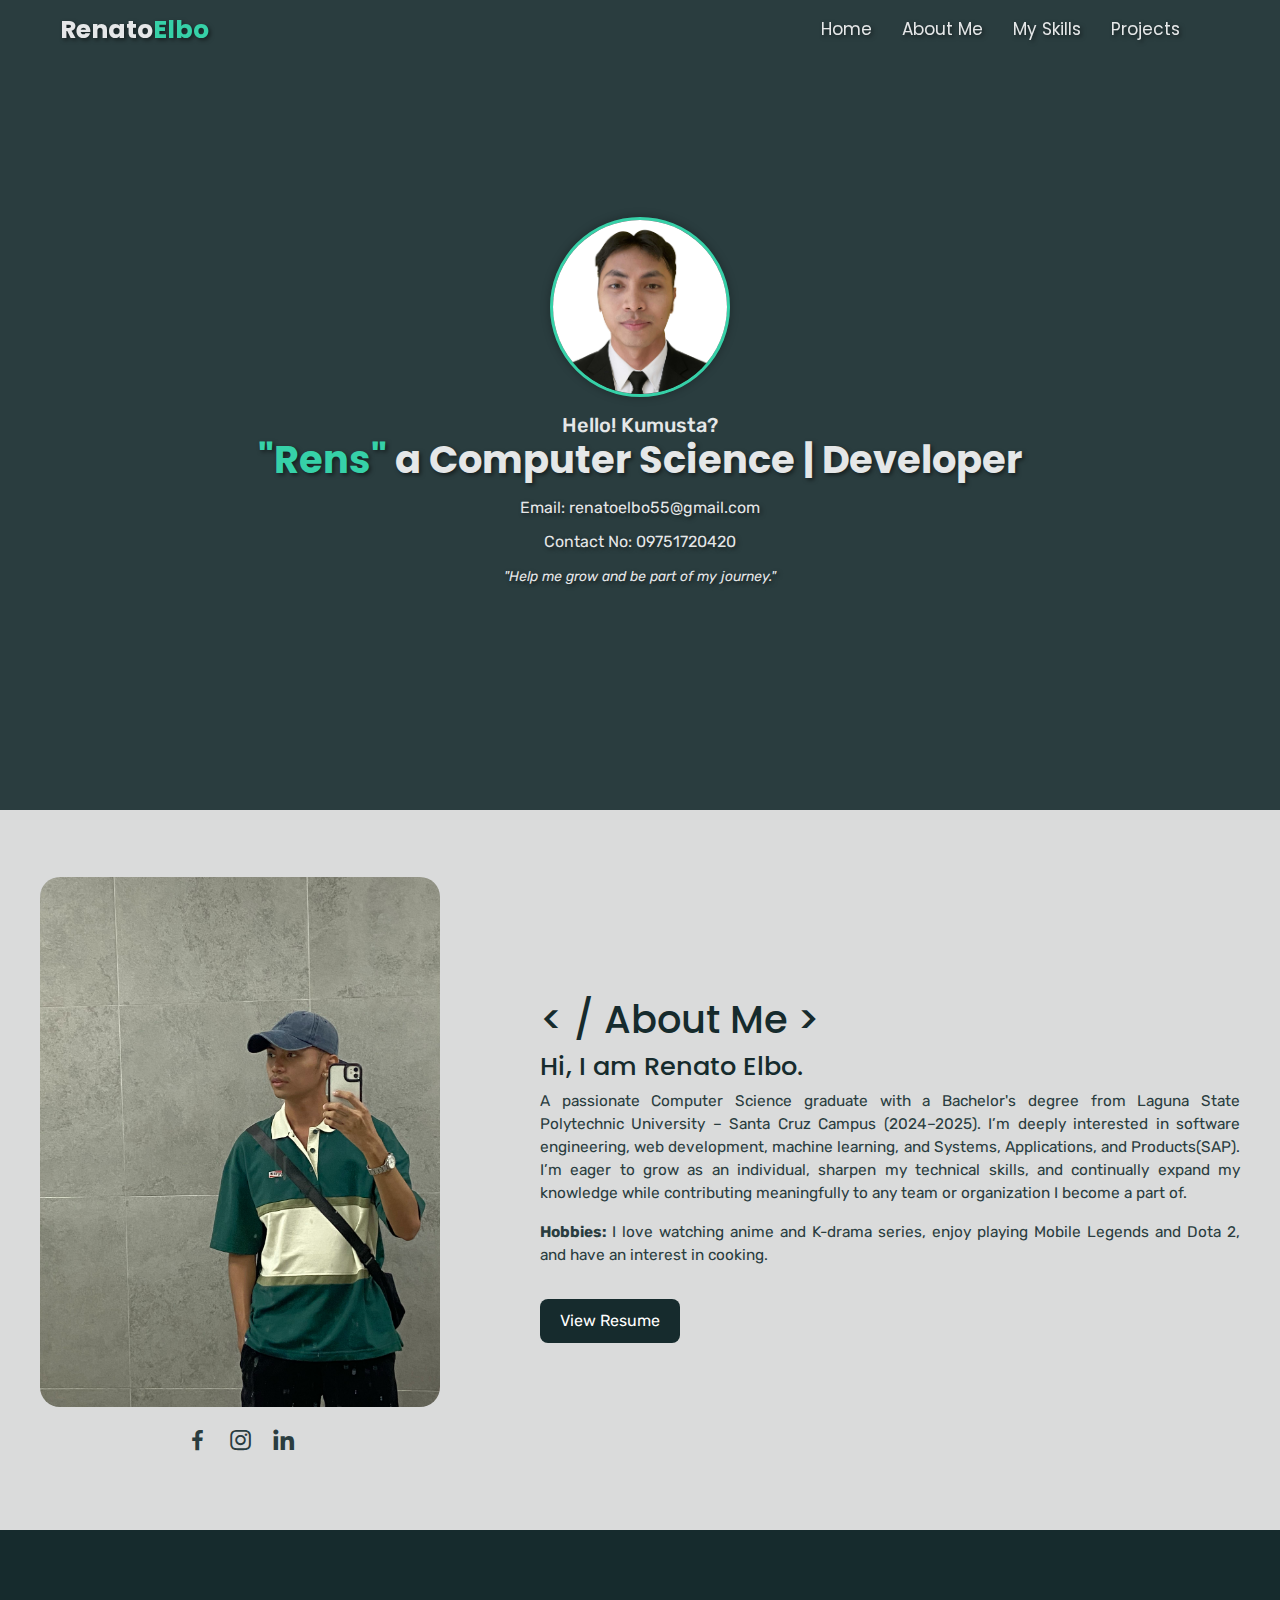
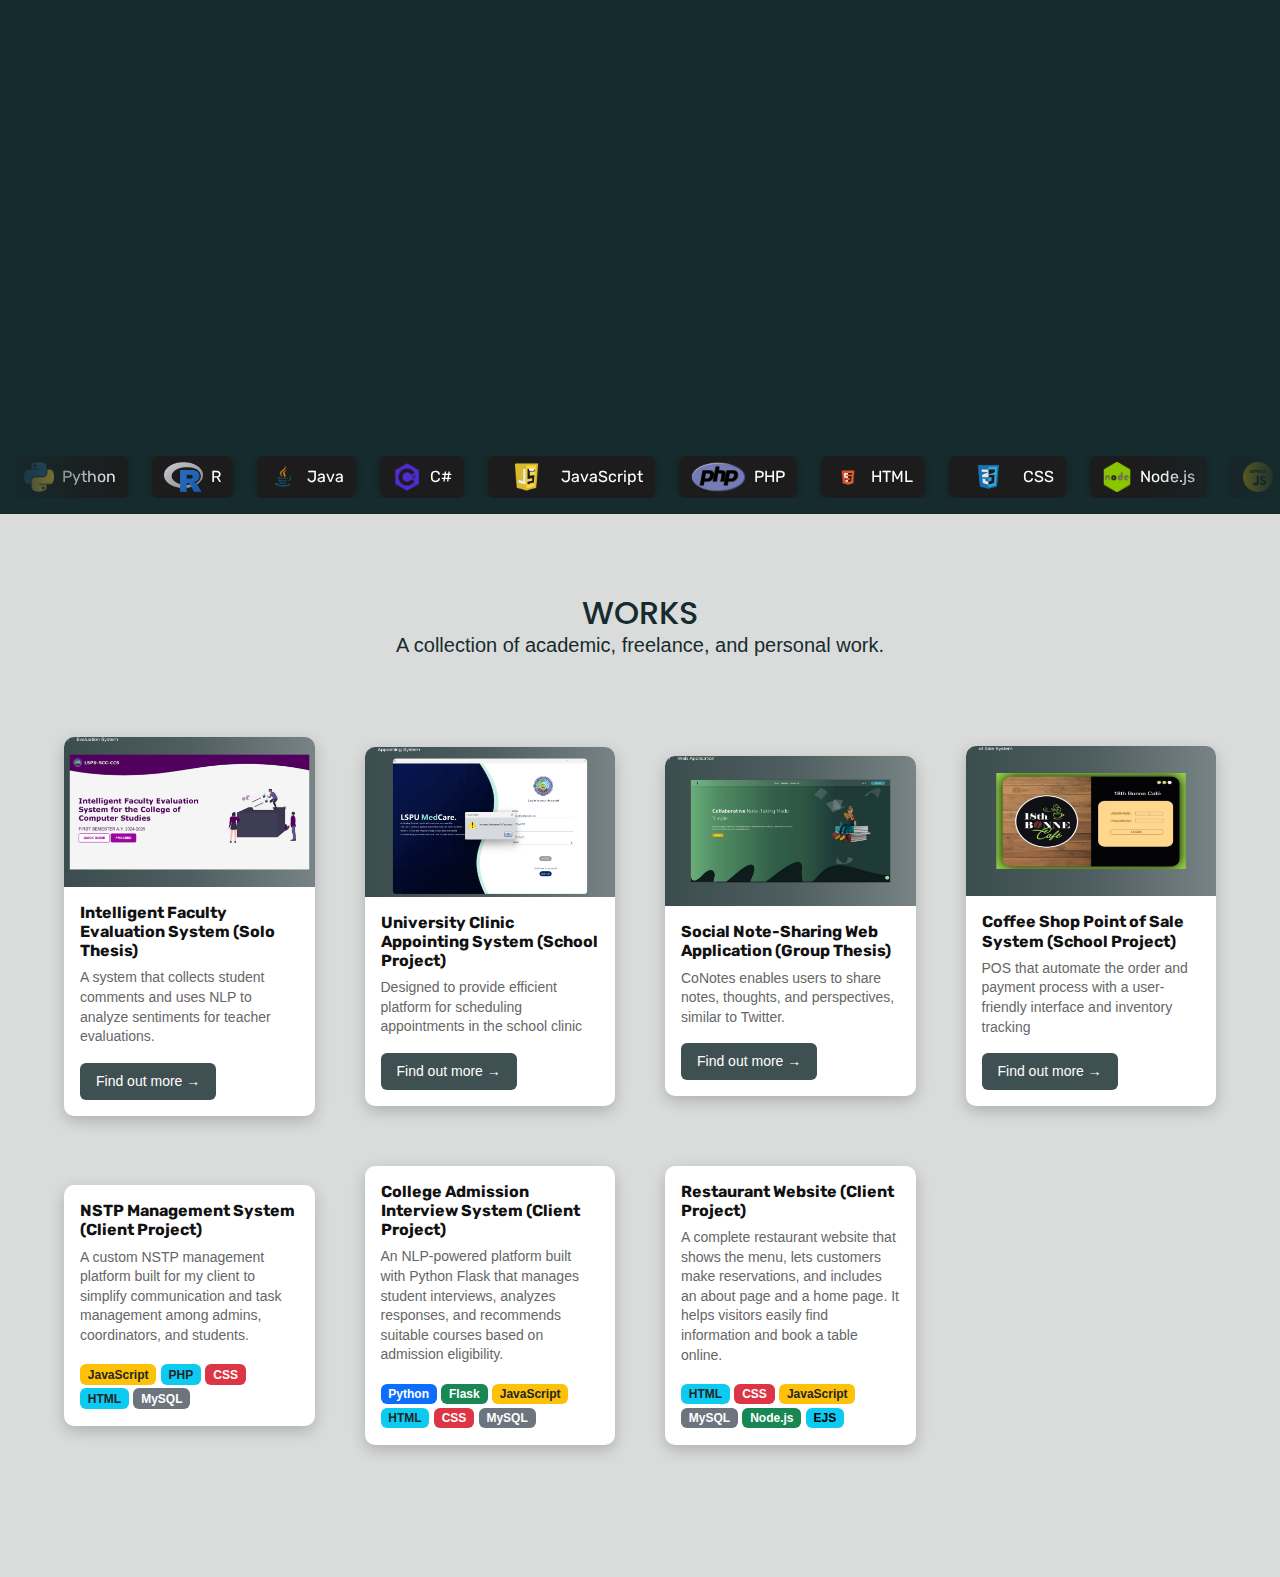
<file: index.html>
<!DOCTYPE html>
<html lang="en">
<head>
    <meta charset="UTF-8">
    <meta name="viewport" content="width=device-width, initial-scale=1.0">
    <link href='https://unpkg.com/boxicons@2.1.4/css/boxicons.min.css' rel='stylesheet'>
    <link href="https://cdn.jsdelivr.net/npm/bootstrap@5.3.3/dist/css/bootstrap.min.css" rel="stylesheet">
    <title>RensUniverse</title>
    <link rel="stylesheet" href="styles.css">
    <link rel="icon" href="images/mini-logo.png">
</head>
<body> 
    <header>
        <div class="logo"><a href="" style="text-decoration: none;">Renato<span>Elbo</span></a></div>
        <div class="nav">
            <a href="#title">Home</a>
            <a href="#about">About Me</a>
            <a href="#faqs">My Skills</a>
            <a href="#feature">Projects</a>
        </div>
        <div id="menu"><i class='bx bx-menu'></i></div>
    </header>

    <main>
        <div class="title" id="title">
            <img src="images/2x2-me.jpg" alt="Profile Picture" class="profile-pic">
            <h5>Hello! Kumusta?</h5>
            <h2><span>"Rens"</span> a Computer Science | Developer</h2>
            <p class="cont">Email: renatoelbo55@gmail.com</p>
            <p class="cont">Contact No: 09751720420</p>
            <p><i><small>"Help me grow and be part of my journey."</small></i></p>
        </div>
        <div id="about">
            <div class="content-about">
                <div class="about-right">
                    <img src="images/dasdasda.jpg" alt="">
                    <div class="icons">
                        <a target="_blank" href="https://www.facebook.com/toledo414"><i class='bx bxl-facebook'></i></a>
                        <a target="_blank" href="https://www.instagram.com/renscxz_/"><i class='bx bxl-instagram'></i></a>
                        <a target="_blank" href="https://www.linkedin.com/in/elbo-renato-8b63a8337/"><i class='bx bxl-linkedin'></i></a>
                    </div>
                </div>

                <div class="about-left">
                    <h3> < / About Me > </h3>
                    <h4>Hi, I am Renato Elbo.</h4>
                    <p>
                        A passionate Computer Science graduate with a Bachelor's degree from Laguna State Polytechnic University – Santa Cruz Campus (2024–2025). I’m deeply interested in software engineering, web development, machine learning, and Systems, Applications, and Products(SAP). I’m eager to grow as an individual, sharpen my technical skills, and continually expand my knowledge while contributing meaningfully to any team or organization I become a part of.
                    </p>
                    <p><strong>Hobbies:</strong> I love watching anime and K-drama series, enjoy playing Mobile Legends and Dota 2, and have an interest in cooking.</p>
                    <a href="cvme.pdf" target="_blank" class="resume-btn">View Resume</a>
                </div>
            </div>
        </div>
        
        <div id="faqs">
            <div class="left-faqs">
                <div class="faqs-text">
                    <h3>Key Areas <br>of Knowledge</h3>
                    <p>These are the skills and tools I have knowledge of or experience working with.</p>
                </div>
            </div>
            <div class="right-faqs">
                <h4>Technical Skills</h4>
                <p>Full-stack Development, QA Testing, Project Management, SAP Support</p>

                <h4>Programming Languages</h4>
                <div class="mb-3">
                <span class="badge text-bg-primary fs-6">Python</span>
                <span class="badge text-bg-success fs-6">R</span>
                <span class="badge text-bg-secondary fs-6">Java</span>
                <span class="badge text-bg-danger fs-6">C#</span>
                <span class="badge text-bg-warning text-dark fs-6">JavaScript</span>
                <span class="badge text-bg-info text-dark fs-6">PHP</span>
                </div>

                <h4>Markup & Styling</h4>
                <div class="mb-3">
                <span class="badge text-bg-info text-dark fs-6">HTML</span>
                <span class="badge text-bg-info text-bg-danger fs-6">CSS</span>
                </div>

                <h4>Frameworks & Libraries</h4>
                <div class="mb-3">
                <span class="badge text-bg-success fs-6">Node.js</span>
                <span class="badge text-bg-warning fs-6">Express.js</span>
                <span class="badge text-bg-info text-dark fs-6">React</span>
                </div>

                <h4>Data & Intelligence Tools</h4>
                <p>Artificial Intelligence, Machine Learning, Data Cleansing, Data Visualization, Statistical Analysis, Manual QA, Business Analysis, Agile Method. 
                </p>

                <h4>Tools & Platforms</h4>
                <p>SQL, Figma, Photoshop, Canva, GoHighLevel,
                    Microsoft Word, Excel, PowerPoint.
                </p>
            </div>
        </div>
         <div class="skill">
            <div class="marquee">
                <div class="marquee__inner">
                    <div class="marquee__group">
                        <div class="skill-icon"><img src="images/python.png" alt="Python"><span>Python</span></div>
                        <div class="skill-icon"><img src="images/R.png" alt="R"><span>R</span></div>
                        <div class="skill-icon"><img src="images/java.png" alt="Java"><span>Java</span></div>
                        <div class="skill-icon"><img src="images/csharp.png" alt="C#"><span>C#</span></div>
                        <div class="skill-icon"><img src="images/javascript.png" alt="JavaScript"><span>JavaScript</span></div>
                        <div class="skill-icon"><img src="images/php.png" alt="PHP"><span>PHP</span></div>
                        <div class="skill-icon"><img src="images/html.png" alt="HTML"><span>HTML</span></div>
                        <div class="skill-icon"><img src="images/css.png" alt="CSS"><span>CSS</span></div>
                        <div class="skill-icon"><img src="images/node.png" alt="Node.js"><span>Node.js</span></div>
                        <div class="skill-icon"><img src="images/ejs.png" alt="Express.js"><span>Express.js</span></div>
                        <div class="skill-icon"><img src="images/react.png" alt="React"><span>React</span></div>
                    </div>

                    <div class="marquee__group">
                        <div class="skill-icon"><img src="images/python.png" alt="Python"><span>Python</span></div>
                        <div class="skill-icon"><img src="images/R.png" alt="R"><span>R</span></div>
                        <div class="skill-icon"><img src="images/java.png" alt="Java"><span>Java</span></div>
                        <div class="skill-icon"><img src="images/csharp.png" alt="C#"><span>C#</span></div>
                        <div class="skill-icon"><img src="images/javascript.png" alt="JavaScript"><span>JavaScript</span></div>
                        <div class="skill-icon"><img src="images/php.png" alt="PHP"><span>PHP</span></div>
                        <div class="skill-icon"><img src="images/html.png" alt="HTML"><span>HTML</span></div>
                        <div class="skill-icon"><img src="images/css.png" alt="CSS"><span>CSS</span></div>
                        <div class="skill-icon"><img src="images/node.png" alt="Node.js"><span>Node.js</span></div>
                        <div class="skill-icon"><img src="images/ejs.png" alt="Express.js"><span>Express.js</span></div>
                        <div class="skill-icon"><img src="images/react.png" alt="React"><span>React</span></div>
                    </div>
                </div>
            </div>
        </div>
        <div id="feature">
            <div class="feature-header">
                <h3>WORKS</h3>
                <h2>A collection of academic, freelance, and personal work.</h2>
            </div>

            <div class="feature-body">
                <div class="grid-container">
                    <div class="info-card">
                        <div class="card-image" style="background-image: url('images/1.png');"></div>
                        <div class="card-content">
                            <h3>Intelligent Faculty Evaluation System (Solo Thesis)</h3>
                            <p>A system that collects student comments and uses NLP to analyze sentiments for teacher evaluations.</p>
                            <a href="work.html?project=1" class="card-btn">Find out more →</a>
                        </div>
                    </div>

                    <div class="info-card">
                        <div class="card-image" style="background-image: url('images/1.1.png');"></div>
                        <div class="card-content">
                        <h3>University Clinic Appointing System (School Project)</h3>
                        <p>Designed to provide efficient platform for scheduling appointments in the school clinic</p>
                        <a href="work.html?project=2" class="card-btn">Find out more →</a>
                        </div>
                    </div>

                    <div class="info-card">
                        <div class="card-image" style="background-image: url('images/3.1.png');"></div>
                        <div class="card-content">
                        <h3>Social Note-Sharing Web Application (Group Thesis)</h3>
                        <p>CoNotes enables users to share notes, thoughts, and perspectives, similar to Twitter.</p>
                        <a href="work.html?project=3" class="card-btn">Find out more →</a>
                        </div>
                    </div>

                    <div class="info-card">
                        <div class="card-image" style="background-image: url('images/2.1.png');"></div>
                        <div class="card-content">
                        <h3>Coffee Shop Point of Sale System (School Project)</h3>
                        <p>POS that automate the order and payment process with a user-friendly interface and inventory tracking</p>
                        <a href="work.html?project=4" class="card-btn">Find out more →</a>
                        </div>
                    </div>
                   <div class="info-card">
                        <div class="card-content">
                            <h3>NSTP Management System (Client Project)</h3>
                            <p>A custom NSTP management platform built for my client to simplify communication and task management among admins, coordinators, and students.</p>
                            <span class="badge text-bg-warning text-dark fs-7">JavaScript</span>
                            <span class="badge text-bg-info text-dark fs-7">PHP</span>
                            <span class="badge text-bg-info text-bg-danger fs-7">CSS</span>
                            <span class="badge text-bg-info text-dark fs-7">HTML</span>
                            <span class="badge text-bg-secondary fs-7">MySQL</span>
                        </div>
                    </div>
                    <div class="info-card">
                        <div class="card-content">
                            <h3>College Admission Interview System (Client Project)</h3>
                            <p>An NLP-powered platform built with Python Flask that manages student interviews, analyzes responses, and recommends suitable courses based on admission eligibility.</p>
                            <span class="badge text-bg-primary fs-7">Python</span>
                            <span class="badge text-bg-success fs-7">Flask</span>
                            <span class="badge text-bg-warning text-dark fs-7">JavaScript</span>
                            <span class="badge text-bg-info text-dark fs-7">HTML</span>
                            <span class="badge text-bg-info text-bg-danger fs-7">CSS</span>
                            <span class="badge text-bg-secondary fs-7">MySQL</span>
                        </div>
                    </div>
                    <div class="info-card">
                        <div class="card-content">
                            <h3>Restaurant Website (Client Project)</h3>
                            <p>A complete restaurant website that shows the menu, lets customers make reservations, and includes an about page and a home page. It helps visitors easily find information and book a table online.</p>
                            <span class="badge text-bg-info text-dark fs-7">HTML</span>
                            <span class="badge text-bg-info text-bg-danger fs-7">CSS</span>
                            <span class="badge text-bg-warning text-dark fs-7">JavaScript</span>
                            <span class="badge text-bg-secondary fs-7">MySQL</span>
                            <span class="badge text-bg-success fs-7">Node.js</span>
                            <span class="badge text-bg-info fs-7">EJS</span>
                        </div>
                    </div>
                </div>
            </div>
        </div>


    </main>

    <script src="scroll.js"></script>
</body>
</html>
</file>
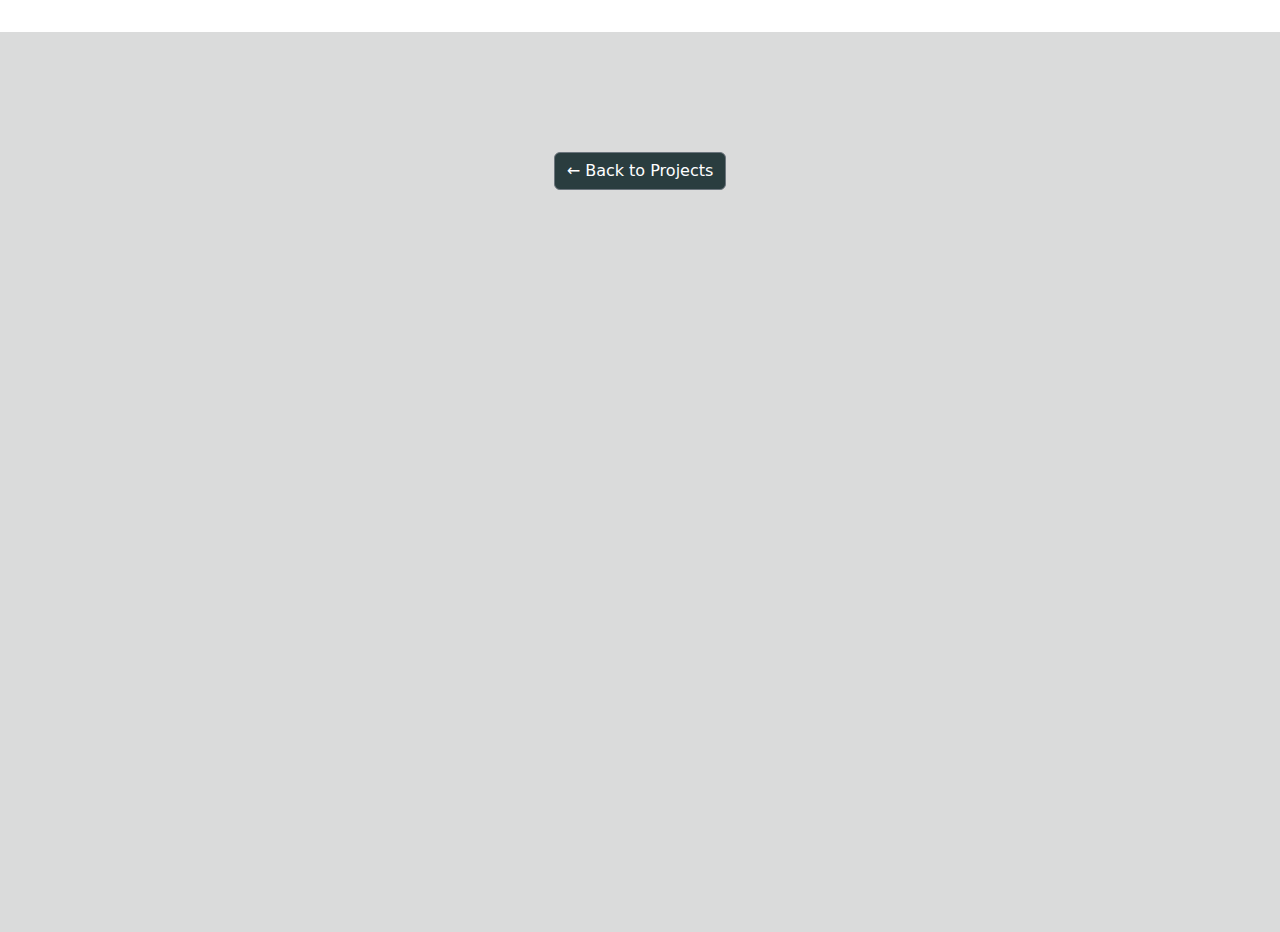
<file: work.html>
<!DOCTYPE html>
<html lang="en">
<head>
    <meta charset="UTF-8">
    <meta name="viewport" content="width=device-width, initial-scale=1.0">
    <link rel="stylesheet" href="style.css">
    <link rel="icon" href="images/mini-logo.png">
    <link href="https://cdn.jsdelivr.net/npm/bootstrap@5.3.0/dist/css/bootstrap.min.css" rel="stylesheet">
    <script src="https://cdn.jsdelivr.net/npm/bootstrap@5.3.0/dist/js/bootstrap.bundle.min.js"></script>
    <title>Projects</title>
</head>
<body>
    <main>
    <div id="feature">
            <div class="feature-header">
                <h3></h3>
            </div>

            <div class="feature-body">
                <div class="img-container" id="img-container">
                  
                </div>
                <h2></h2>
                <div class="pl"></div>
                <a href="index.html#feature" class="btn btn-secondary mt-3">← Back to Projects</a>
            </div>
        </div>
    </main>
    <script src="scroll.js"></script>
</body>
</html>
</file>
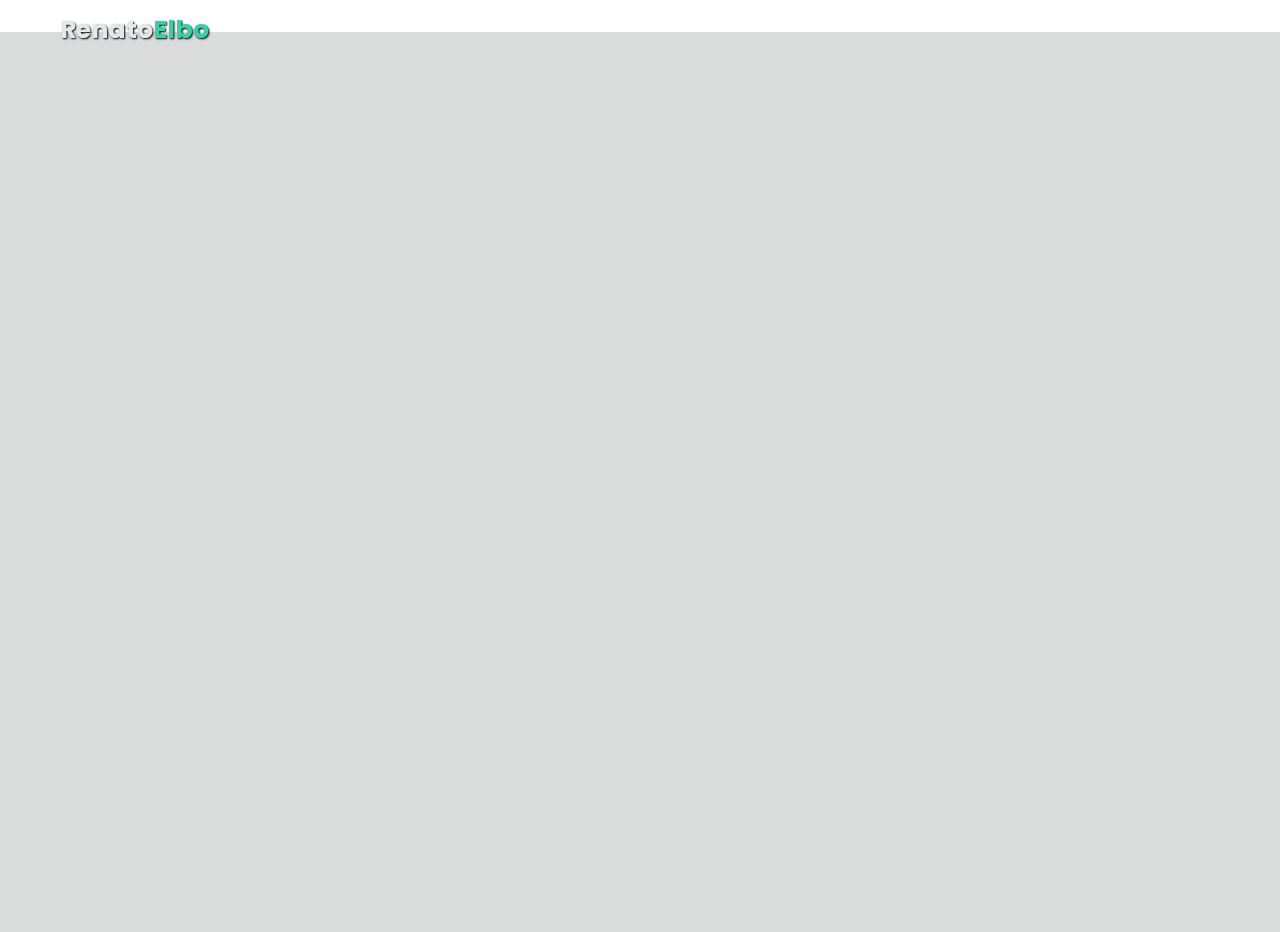
<file: ayit/work.html>
<!DOCTYPE html>
<html lang="en">
<head>
    <meta charset="UTF-8">
    <meta name="viewport" content="width=device-width, initial-scale=1.0">
    <link rel="stylesheet" href="style.css">
    <link rel="icon" href="images/mini-logo.png">
    <link href="https://cdn.jsdelivr.net/npm/bootstrap@5.3.0/dist/css/bootstrap.min.css" rel="stylesheet">
    <script src="https://cdn.jsdelivr.net/npm/bootstrap@5.3.0/dist/js/bootstrap.bundle.min.js"></script>
    <title>Projects</title>
</head>
<body>
    <main>
        <header>
        <div class="logo"><a href="index.html" style="text-decoration: none;">Renato<span>Elbo</span></a></div>
    </header>
    <div id="feature">
            <div class="feature-header">
                <h3></h3>
            </div>

            <div class="feature-body">
                <div class="img-container" id="img-container">
                  
                </div>
                <h2></h2>
                <div class="pl"></div>
            </div>
        </div>
    </main>
    <script src="scroll.js"></script>
</body>
</html>
</file>
<file: styles.css>
@import url('https://fonts.googleapis.com/css2?family=Anton&family=Josefin+Sans:wght@700&family=Kalnia:wght@300;400;500;700&family=Poppins:wght@200;400;500;600;700&family=Rubik:wght@300;400;500;600;700;800&display=swap');

:root{
    --white: #e5e7e8;
    --dark-white: #dadbdb;
    --gray-dark: #2a3d3f;
    --dark: #162b2d;
    --light-gray-dark: #3f5052;
    --logo: #36D1A8;


    /* text-shadow */
    --text-s: 2px 2px 4px rgba(0, 0, 0, 0.5);
    --text-s1: 2px 2px 4px rgba(255, 255, 255, 0.5);

    /* Font Family */
    --f1: 'Anton', sans-serif;
    --f2: 'Josefin Sans', sans-serif;
    --f3: 'Kalnia', serif;
    --f4: 'Poppins', sans-serif;
    --f5: 'Rubik', sans-serif;
}
::-webkit-scrollbar {
    width: .7rem;
  }
  ::-webkit-scrollbar-thumb {
    border-radius: 1rem;
    background: var(--gray-dark);
    transition: all 0.5s ease-in-out;
  }
  ::-webkit-scrollbar-thumb:hover {
    background: var(--dark);
  }
  ::-webkit-scrollbar-track {
    background: transparent;
  }
html{scroll-behavior: smooth;}

body {
    margin: 0;
    padding: 0;
    position: relative;
    box-sizing: border-box;
    height: 100vh;
    width: 100%;
    background: var(--dark-white);
}

@keyframes gradient-animation {
    0% {
        background-position: 0% 50%;
    }
    50% {
        background-position: 100% 50%;
    }
    100% {
        background-position: 0% 50%;
    }
}
@keyframes headerAnimate{
    0% {
        opacity: 0;
    }
    100% {
        opacity: 1;
    }
}
header {
    position: fixed;
    top: 0;
    width: 100%;
    height: 60px;
    z-index: 999;
    animation: headerAnimate 4s ease;
    display: flex;
    align-items: center;
    justify-content: space-between;
}

header #menu{
    position: absolute;
    right: 20px;
    color: var(--white);
    font-size: 3rem;
    cursor: pointer;
    text-shadow: var(--text-s);
    display: none;
}
header .logo a{
    cursor: pointer;
    position: relative;
    color: var(--white);
    text-shadow: var(--text-s);
    padding: 10px 20px 10px 60px; 
    font-size: 25px;
    font-weight: 700;
    font-family: var(--f4);
}
header .logo span{
    color: var(--logo);
}

header .nav {
    display: flex;
    gap: 30px;
    align-items: center;
    padding-right: 100px;
    text-align: center;
}

header .nav a {
    text-decoration: none;
    font-size: 17px;
    font-family: var(--f4);
    color: var(--white);
    text-shadow: var(--text-s);
}
header .nav a:hover{
    color: var(--logo);
}
@media screen and (max-width: 768px) {
    header {
        height: auto;
        flex-direction: column;
        padding: 10px;
        align-items: flex-start;
    }

    header .nav {
        flex-direction: column;
        gap: 10px;
        padding-right: 0;
        display: none; 
    }

    header .logo a{
        padding: 0; 
        top: 15px;
        left: 10px;
    }

    header #menu {
        display: none;
    }

    header .nav.show {
        display: flex;
        align-self: center;
    }
}

/* ======Main======= */
main {
    height: 100vh;
    width: 100%;
    position: relative;
    background-color: var(--gray-dark);
}

main .title {
    height: 90vh;
    width: 100%;
    display: flex;
    flex-direction: column;
    align-items: center;
    justify-content: center;
    text-align: center;
    animation: titleAnimate 4s ease;
}

.profile-pic {
    width: 180px;
    height: 180px;
    border-radius: 50%;
    object-fit: cover;
    margin-bottom: 1rem;
    border: 3px solid var(--logo); 
    box-shadow: 0 0 10px rgba(0, 0, 0, 0.3);
}

main .title h2 {
    margin-top: 0;
    font-family: var(--f4);
    font-size: clamp(1.5rem, 3vw, 4rem);
    font-weight: 700;
    color: var(--white);
    text-shadow: var(--text-s);
}

main .title h2 span {
    color: var(--logo);
}

main .title h5 {
    color: var(--white);
    font-family: var(--f5);
    margin: 0;
    font-size: clamp(14px, 20px, 25px); 
}

main .title p {
    font-family: var(--f5);
    font-size: clamp(14px, 16px, 18px); 
    margin: 5px 0;
    color: var(--white);
    text-shadow: var(--text-s);
    transform: translateY(0); 
}

.cont {
    margin-top: 0.5rem; 
}

@media screen and (max-width: 1068px) {
    main .title h2 {
        margin: 3rem 4vw;
    }

    main .title .cont {
        margin: 0;
    }
}
/* ========About====== */
#about {
    position: relative;
    width: 100%;
    min-height: 80vh;
    background: var(--dark-white);
    display: flex;
    align-items: center;
    justify-content: center;
    padding: 2rem 1rem;
    box-sizing: border-box;
}

#about .content-about {
    display: flex;
    flex-direction: column;
    width: 100%;
    max-width: 1200px;
    gap: 2rem;
    align-items: center;
    justify-content: center;
}

.about-right {
    width: 100%;
    max-width: 400px;
}

.about-right img {
    width: 100%;
    height: auto;
    object-fit: cover;
    border-radius: 20px;
}

#about.animate .about-right {
    animation: aboutAnimate 1s ease forwards;
}

#about.animate .about-left{
    animation: aboutAnimate1 1s ease forwards;
}

.about-left {
    max-width: 700px;
    width: 100%;
    text-align: justify;
    padding: 0 1rem;
}

#about h3, #about h4 {
    text-align: left;
    font-family: var(--f4);
    color: var(--dark);
}

#about h3 {
    font-size: clamp(1.8rem, 3vw, 3rem);
}

#about h4 {
    font-size: clamp(1.2rem, 2vw, 2rem);
}

#about p {
    font-family: var(--f5);
    text-align: justify;
    color: var(--gray-dark);
    font-size: clamp(0.9rem, 1.2vw, 1rem);
}

.resume-btn {
    margin-top: 1rem;
    padding: 10px 20px;
    font-size: 1rem;
    background-color: var(--dark);
    font-family: var(--f5);
    color: white;
    border: none;
    border-radius: 8px;
    cursor: pointer;
    transition: background-color 0.3s ease;
    text-decoration: none; 
    display: inline-block;
    text-align: center;
}
.resume-btn:hover {
    background-color: var(--light-gray-dark);
}

.about-right .icons {
    margin-top: 1rem;
    display: flex;
    justify-content: center;
    gap: 1rem;
}

.about-right .icons a {
    text-decoration: none;
    color: var(--gray-dark); 
    font-size: 1.7rem;
}

.about-right .icons a:hover {
    color: var(--logo);
    text-shadow: var(--text-s);
}

@keyframes aboutAnimate1 {
    from {
        transform: translateX(50%);
        opacity: 0;
    }
    to {
        transform: translateX(0);
        opacity: 1;
    }
}
@keyframes aboutAnimate {
    from {
        transform: translateX(-50%);
        opacity: 0;
    }
    to {
        transform: translateX(0);
        opacity: 1;
    }
}
@media screen and (min-width: 768px) {
    #about .content-about {
        flex-direction: row;
        justify-content: space-between;
    }

    .about-left {
        padding: 0;
    }
}

@media screen and (max-width: 768px) {
    #about h3, #about h4, #about p {
        text-align: center;
    }

    .about-left {
        padding: 0 1rem;
    }

    .about-right img {
        max-width: 250px;
        margin: 0 auto;
        display: block;
    }

    .resume-btn {
        display: block;
        margin-left: auto;
        margin-right: auto;
    }
}

/* ====Skill======= */
.skill{
    position: relative;
    height: auto;
    width: 100%;
    padding: 1rem 0;
    z-index: 100;
    background: var(--dark);
}

.marquee {
  overflow: hidden;
  width: 100%;
  -webkit-mask-image: linear-gradient(
    to right,
    transparent 0%,
    black 10%,
    black 90%,
    transparent 100%
  );
  mask-image: linear-gradient(
    to right,
    transparent 0%,
    black 10%,
    black 90%,
    transparent 100%
  );
}
.marquee_header {
  font-size: 35px;
  font-weight: 800;
  text-align: center;
  margin-bottom: 20px;
  color: var(--dark-white);
}
.marquee__inner {
  display: flex;
  width: max-content;
  animation: marquee 15s linear infinite;
}

.marquee__group {
  display: flex;
}
.skill-icon {
  display: flex;
  align-items: center;
  justify-content: center;
  background: #1c1c1c;
  padding: 6px 12px;
  margin: 0 0.75rem;
  border-radius: 8px;
  box-shadow: 0 0 6px rgba(0,0,0,0.3);
}

.skill-icon img {
  height: 30px;
  margin-right: 8px;
}

.skill-icon span {
  color: white;
  font-size: 1rem;
  font-family: var(--f5, sans-serif);
  white-space: nowrap;
}

@keyframes marquee {
  0% {
    transform: translateX(0);
  }
  100% {
    transform: translateX(-50%);
  }
}


/* ====Features======= */
main #feature {
    position: relative;
    height: 90vh;
    width: 100%;
    z-index: 100;
    background: var(--dark-white);
}

main #feature .feature-header {
    display: flex;
    flex-direction: column;
    align-items: center;
    justify-content: center;
    margin-top: 5rem;
}

main #feature .feature-header h2 {
    font-family: sans-serif;
    font-weight: 200;
    color: var(--dark);
    font-size: clamp(17px, 20px, 30px);
}
main #feature .feature-header h3{
    color: var(--dark);
    font-family: var(--f4);
    margin: 0;
    text-align: center;
    font-size: clamp(2rem, 2vw, 5rem);
}
main #feature .feature-header p{
    color: var(--dark);
    font-family: var(--f2);
    text-align: center;
}
main #feature .feature-body {
    display: flex;
    align-items: center;
    justify-content: center;
    width: 100%;
}
.feature-body {
  display: flex;
  justify-content: center;
  padding: 2rem;
}

.grid-container {
  display: grid;
  justify-content: center;
  align-items: center;
  gap: 50px;
  grid-template-columns: repeat(auto-fill, minmax(250px, 1fr));
  grid-template-rows: repeat(4, auto);
  margin-top: 40px;
  width: 100%;
  max-width: 1400px;
  padding: 0 2rem;
}

.info-card {
  background: white;
  border-radius: 10px;
  overflow: hidden;
  box-shadow: 0 5px 15px rgba(0,0,0,0.2);
  font-family: Arial, sans-serif;
  display: flex;
  flex-direction: column;
}

.card-image {
  object-fit: cover;
  width: 100%;
  height: 150px;
  background-color: #f5d1ff;
  background-size: cover;
  background-position: center;
  background-repeat: no-repeat;
  flex-shrink: 0;
}

.card-content {
  padding: 1rem;
}

.card-content h3 {
  font-size: 1rem;
  font-weight: bold;
  margin: 0 0 0.5rem;
  color: #111;
  font-family: var(--f5);
}

.card-content p {
  font-size: 0.875rem;
  color: #666;
  line-height: 1.4;
  margin-bottom: 1rem;
}

.card-btn {
  display: inline-block;
  background-color: var(--light-gray-dark);
  color: white;
  padding: 0.5rem 1rem;
  border-radius: 6px;
  font-size: 0.875rem;
  text-decoration: none;
  font-weight: 500;
  transition: background-color 0.3s ease;
}

.card-btn:hover {
  background-color: var(--gray-dark);
}

@media screen and (min-width: 970px) {
    main #feature .box-container {
        grid-template-columns: repeat(2, 1fr); 
    }
}
@media screen and (max-width: 970px){
    main #feature .box-container {
        gap: 20px;
        margin-bottom: 20px;
    }
}
@media screen and (max-width: 450px){
    main #feature .box-container .box{
        width: 350px;
    }
}

/* ====Faqs========== */
main #faqs {
    position: relative;
    height: auto;
    width: 100%;
    z-index: 100;
    background: var(--dark);
    display: flex;
    flex-direction: column;
}

main #faqs .left-faqs,
main #faqs .right-faqs {
    width: 100%;
    padding: 2rem;
}

main #faqs .left-faqs p,
main #faqs .left-faqs h3,
main #faqs .right-faqs h4,
main #faqs .right-faqs p {
    color: var(--white);
    font-family: var(--f5);
}

main #faqs .left-faqs h3 {
    font-size: clamp(2rem, 3vw, 4rem);
}

main #faqs .left-faqs p:last-child {
    font-size: clamp(13px, 18px, 22px);
    line-height: 1.5rem;
    margin-bottom: 20px; 
}

main #faqs .right-faqs h4 {
    font-size: clamp(17px, 2vw, 20px);
}

main #faqs .right-faqs p {
    line-height: 1.2rem;
}
#faqs .left-faqs.animate,
#faqs .right-faqs.animate {
    opacity: 1;
    transform: translateY(0);
    transition: opacity 2s, transform 1s;
}

#faqs .left-faqs,
#faqs .right-faqs {
    opacity: 0;
    transform: translateY(40%);
}

@media screen and (min-width: 769px) {
    main #faqs {
        flex-direction: row;
    }

    main #faqs .left-faqs {
        width: 25%;
        background: var(--dark);
    }

    main #faqs .right-faqs {
        width: 75%;
        background: var(--gray-dark);
    }
    .skills {
        max-width: 100%;
    }
}
@media screen and (max-width: 768px) {
    main #faqs {
        height: auto;
        background: var(--dark);
    }
    main #faqs .left-faqs,
    main #faqs .right-faqs {
        padding: 1rem 5px;
    }
    main #faqs .left-faqs{
        text-align: center;
    }
    main #faqs .right-faqs p,
    main #faqs .right-faqs h4 {
        font-size: clamp(14px, 3vw, 18px);
    }

    .skills {
        max-width: 100%;
    }
}
</file>
<file: style.css>
@import url('https://fonts.googleapis.com/css2?family=Anton&family=Josefin+Sans:wght@700&family=Kalnia:wght@300;400;500;700&family=Poppins:wght@200;400;500;600;700&family=Rubik:wght@300;400;500;600;700;800&display=swap');

:root{
    --white: #e5e7e8;
    --dark-white: #dadbdb;
    --gray-dark: #2a3d3f;
    --dark: #162b2d;
    --light-gray-dark: #3f5052;
    --logo: #36D1A8;


    /* text-shadow */
    --text-s: 1px 1px 2px rgb(0, 0, 0);
    --text-s1: 2px 2px 4px rgba(255, 255, 255, 0.5);

    /* Font Family */
    --f1: 'Anton', sans-serif;
    --f2: 'Josefin Sans', sans-serif;
    --f3: 'Kalnia', serif;
    --f4: 'Poppins', sans-serif;
    --f5: 'Rubik', sans-serif;
}
::-webkit-scrollbar {
    width: .7rem;
  }
  ::-webkit-scrollbar-thumb {
    border-radius: 1rem;
    background: var(--gray-dark);
    transition: all 0.5s ease-in-out;
  }
  ::-webkit-scrollbar-thumb:hover {
    background: var(--dark);
  }
  ::-webkit-scrollbar-track {
    background: transparent;
  }
html{scroll-behavior: smooth;}

body {
    margin: 0;
    padding: 0;
    position: relative;
    box-sizing: border-box;
    height: 100vh;
    width: 100%;
    background: var(--dark-white);
}


main #feature {
    position: relative;
    height: 100vh;
    width: 100%;
    z-index: 100;
    background: var(--dark-white);
}

main #feature .feature-header {
    display: flex;
    flex-direction: column;
    align-items: center;
    justify-content: center;
    margin-top: 2rem;
}

main #feature .feature-body h2 {
    font-family: sans-serif;
    font-weight: 200;
    color: var(--dark);
    font-size: clamp(17px, 20px, 30px);
}
main #feature .feature-header h3{
    color: var(--dark);
    font-family: var(--f4);
    margin: 2rem;
    text-align: center;
    font-size: clamp(2rem, 2vw, 5rem);
}
main #feature .feature-header p{
    color: var(--dark);
    font-family: var(--f2);
    text-align: center;
}
main #feature .feature-body {
    display: flex;
    flex-direction: column;
    align-items: center;
    justify-content: center;
    width: 100%;
    text-align: center;
}
.feature-body .img-container {
    height: auto;
    max-width: 1000px;
    margin: 1rem;
    display: flex;
    justify-content: center;
    align-items: center;
}

.carousel-control-prev-icon,
.carousel-control-next-icon {
  background-image: none !important; 
  font-size: 2rem;
  font-weight: bold;
  color: black;

}
.carousel-control-prev-icon::after {
  content: "<";
}
.carousel-control-next-icon::after {
  content: ">";
}

.feature-body a {
    background-color: var(--gray-dark);
    margin-bottom: 3rem;
}
</file>
<file: ayit/style.css>
@import url('https://fonts.googleapis.com/css2?family=Anton&family=Josefin+Sans:wght@700&family=Kalnia:wght@300;400;500;700&family=Poppins:wght@200;400;500;600;700&family=Rubik:wght@300;400;500;600;700;800&display=swap');

:root{
    --white: #e5e7e8;
    --dark-white: #dadbdb;
    --gray-dark: #2a3d3f;
    --dark: #162b2d;
    --light-gray-dark: #3f5052;
    --logo: #36D1A8;


    /* text-shadow */
    --text-s: 1px 1px 2px rgb(0, 0, 0);
    --text-s1: 2px 2px 4px rgba(255, 255, 255, 0.5);

    /* Font Family */
    --f1: 'Anton', sans-serif;
    --f2: 'Josefin Sans', sans-serif;
    --f3: 'Kalnia', serif;
    --f4: 'Poppins', sans-serif;
    --f5: 'Rubik', sans-serif;
}
::-webkit-scrollbar {
    width: .7rem;
  }
  ::-webkit-scrollbar-thumb {
    border-radius: 1rem;
    background: var(--gray-dark);
    transition: all 0.5s ease-in-out;
  }
  ::-webkit-scrollbar-thumb:hover {
    background: var(--dark);
  }
  ::-webkit-scrollbar-track {
    background: transparent;
  }
html{scroll-behavior: smooth;}

body {
    margin: 0;
    padding: 0;
    position: relative;
    box-sizing: border-box;
    height: 100vh;
    width: 100%;
    background: var(--dark-white);
}

header {
    position: fixed;
    top: 0;
    width: 100%;
    height: 60px;
    z-index: 999;
    animation: headerAnimate 4s ease;
    display: flex;
    align-items: center;
    justify-content: space-between;
}

header #menu{
    position: absolute;
    right: 20px;
    color: var(--white);
    font-size: 3rem;
    cursor: pointer;
    text-shadow: var(--text-s);
    display: none;
}
header .logo a{
    cursor: pointer;
    position: relative;
    color: var(--white);
    text-shadow: var(--text-s);
    padding: 10px 20px 10px 60px; 
    font-size: 25px;
    font-weight: 700;
    font-family: var(--f4);
}
header .logo span{
    color: var(--logo);
}

@media screen and (max-width: 768px) {
    header {
        height: auto;
        flex-direction: column;
        padding: 10px;
        align-items: flex-start;
    }

    header .nav {
        flex-direction: column;
        gap: 10px;
        padding-right: 0;
        display: none; 
    }

    header .logo a{
        padding: 0; 
        top: 15px;
        left: 10px;
    }

}

main #feature {
    position: relative;
    height: 100vh;
    width: 100%;
    z-index: 100;
    background: var(--dark-white);
}

main #feature .feature-header {
    display: flex;
    flex-direction: column;
    align-items: center;
    justify-content: center;
    margin-top: 2rem;
}

main #feature .feature-body h2 {
    font-family: sans-serif;
    font-weight: 200;
    color: var(--dark);
    font-size: clamp(17px, 20px, 30px);
}
main #feature .feature-header h3{
    color: var(--dark);
    font-family: var(--f4);
    margin: 0;
    text-align: center;
    font-size: clamp(2rem, 2vw, 5rem);
}
main #feature .feature-header p{
    color: var(--dark);
    font-family: var(--f2);
    text-align: center;
}
main #feature .feature-body {
    display: flex;
    flex-direction: column;
    align-items: center;
    justify-content: center;
    width: 100%;
    text-align: center;
}
.feature-body .img-container {
    height: auto;
    max-width: 1000px;
    margin: 1rem;
    display: flex;
    justify-content: center;
    align-items: center;
}

.carousel-control-prev-icon,
.carousel-control-next-icon {
  background-image: none !important; 
  font-size: 2rem;
  font-weight: bold;
  color: black;

}
.carousel-control-prev-icon::after {
  content: "<";
}
.carousel-control-next-icon::after {
  content: ">";
}
</file>
